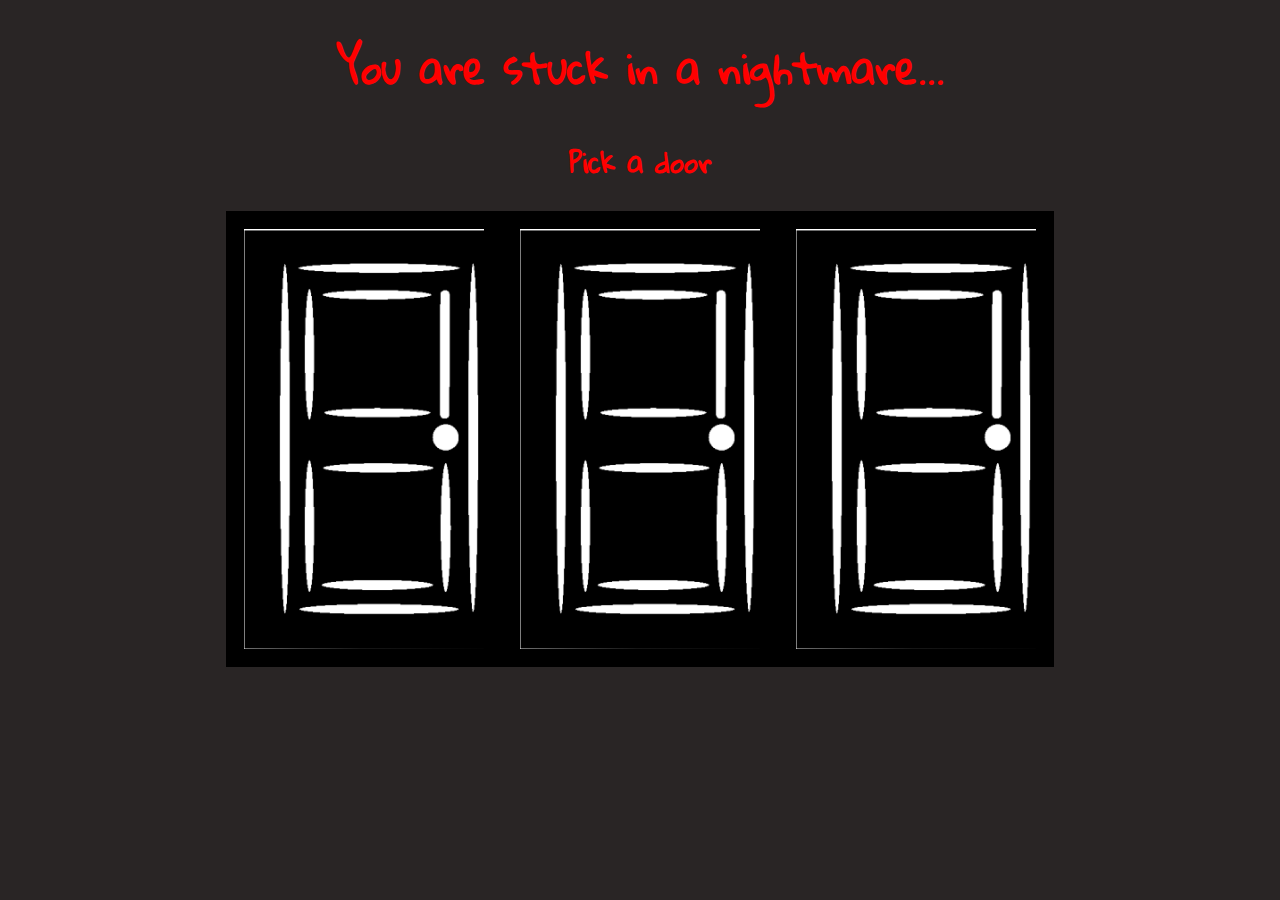
<file: index.html>
<!DOCTYPE html>
<html>
    <head>
        <meta charset="utf-8">
        <meta http-equiv="X-UA-Compatible" content="IE=edge">
        <title>Emily's second project</title>
        <meta name="description" content="">
        <meta name="viewport" content="width=device-width, initial-scale=1">
        <link rel="stylesheet" href="css/styles.css">

    </head>
    <body>
        <h1>
            You are stuck in a nightmare...
        </h1>
        <h2>
            Pick a door
        </h2>
        <!--<h3 id = "countDown"></h3>-->
        <div class="door">
            <div class = "border">
                <a id = "link1" href="">
                    <div class = "dooropen"></div>
                </a>
            </div>
            <div class = "border">
                <a id = "link2" href="">
                    <div class="dooropen"></div>
                </a>
            </div>
            <div class = "border">
                <a id = "link3" href="">
                    <div class="dooropen"></div>
                </a> 
            </div>
        </div>
    </div>

   <script src = "js/getelements.js">
        
    </script>
    </body>
</html>
</file>
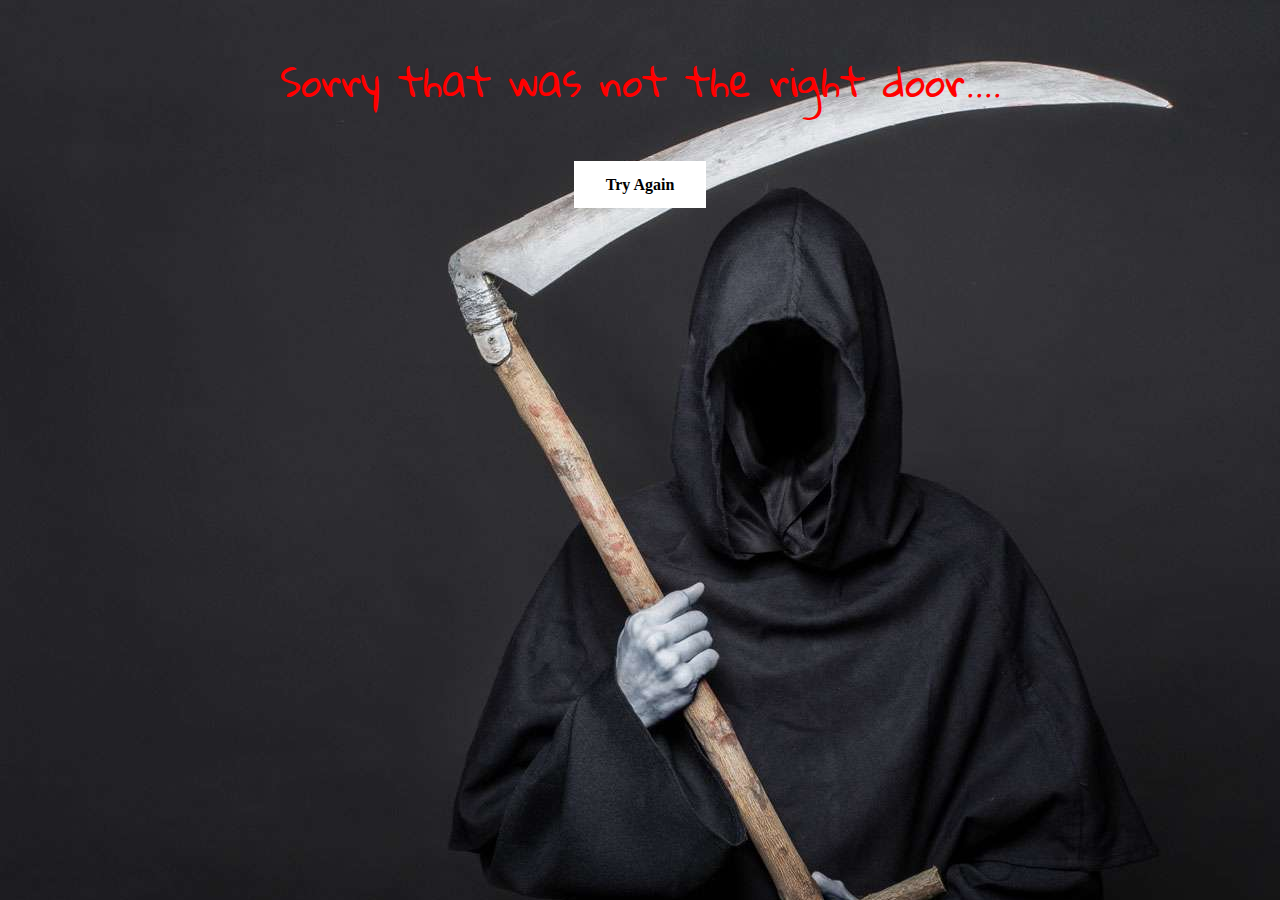
<file: 2ndpage.html>
<!DOCTYPE html>
<html lang="en">
<head>
    <meta charset="UTF-8">
    <meta http-equiv="X-UA-Compatible" content="IE=edge">
    <meta name="viewport" content="width=device-width, initial-scale=1.0">
    <title>2nd page</title>
    <link rel="stylesheet" href="css/styles2.css">
</head>
<body>
    <p>
        Sorry that was not the right door....
    </p>
    <h1>
        <a href="index.html" class="button">Try Again</a>
    </h1>
    
</body>
</html>
</file>
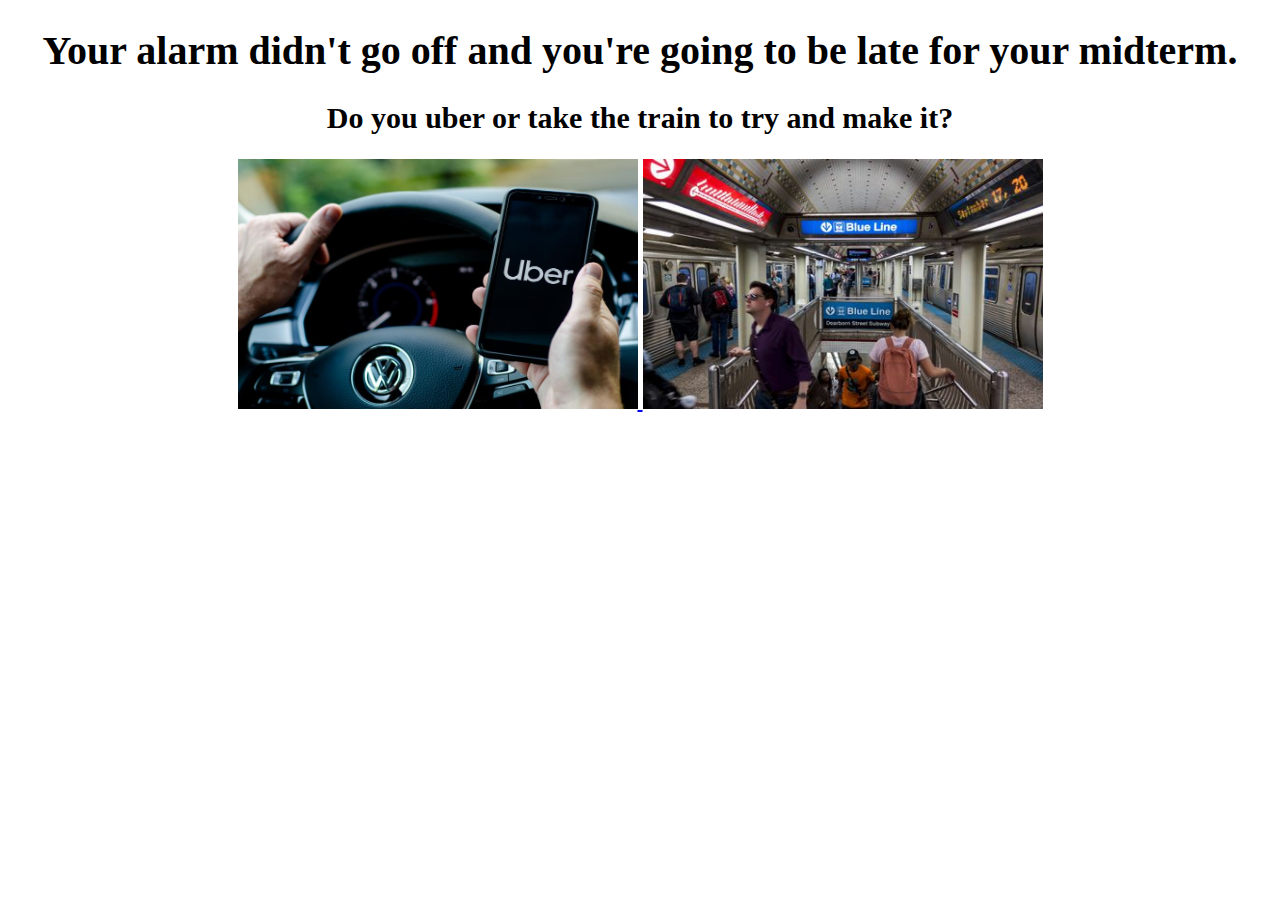
<file: 3rdpage.html>
<!DOCTYPE html>
<html lang="en">
<head>
    <meta charset="UTF-8">
    <meta http-equiv="X-UA-Compatible" content="IE=edge">
    <meta name="viewport" content="width=device-width, initial-scale=1.0">
    <title>Document</title>
    <link rel="stylesheet" href="css/styles3.css">
</head>
<body>
    <h1>
        Your alarm didn't go off and you're going to be late for your midterm.  
    </h1>
    <h2>
        Do you uber or take the train to try and make it?
    </h2>
    <a id= "one" href="">
        <img   src="css/media/uber.jpg" style="width:400px;height:250px;">
    </a>
    <a id= "two" href="">
        <img   src="css/media/train.jpg" style="width:400px;height:250px;">
    </a>
    <script src = "js/linksForThirdPage.js">  
    </script>
</body>
</html>
</file>
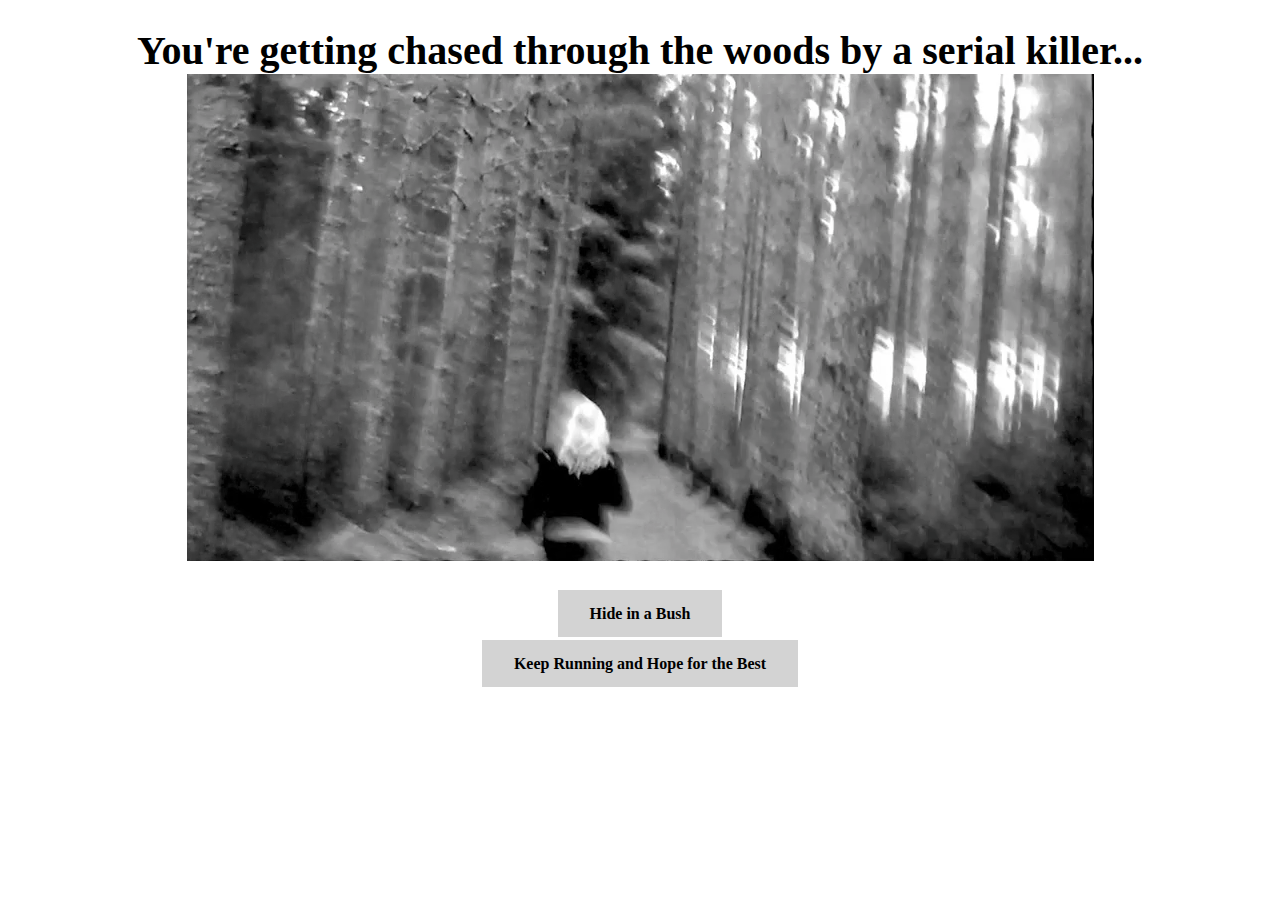
<file: 4thpage.html>
<!DOCTYPE html>
<html lang="en">
<head>
    <meta charset="UTF-8">
    <meta http-equiv="X-UA-Compatible" content="IE=edge">
    <meta name="viewport" content="width=device-width, initial-scale=1.0">
    <title>Document</title>
    <link rel="stylesheet" href="css/3rdpage.css">
</head>
<body>
    <h1>
        You're getting chased through the woods by a serial killer...
        <img src="css/media/woods.png">
    </h1>
    <h3>
        <a id= "one" href="" class="button">Hide in a Bush</a>
    </h3>
    <h4>
        <a id = "two" href="" class="button">Keep Running and Hope for the Best</a>
    </h4>
    <script src = "js/linksforforthpage.js">  
    </script>  
</body>
</html>
</file>
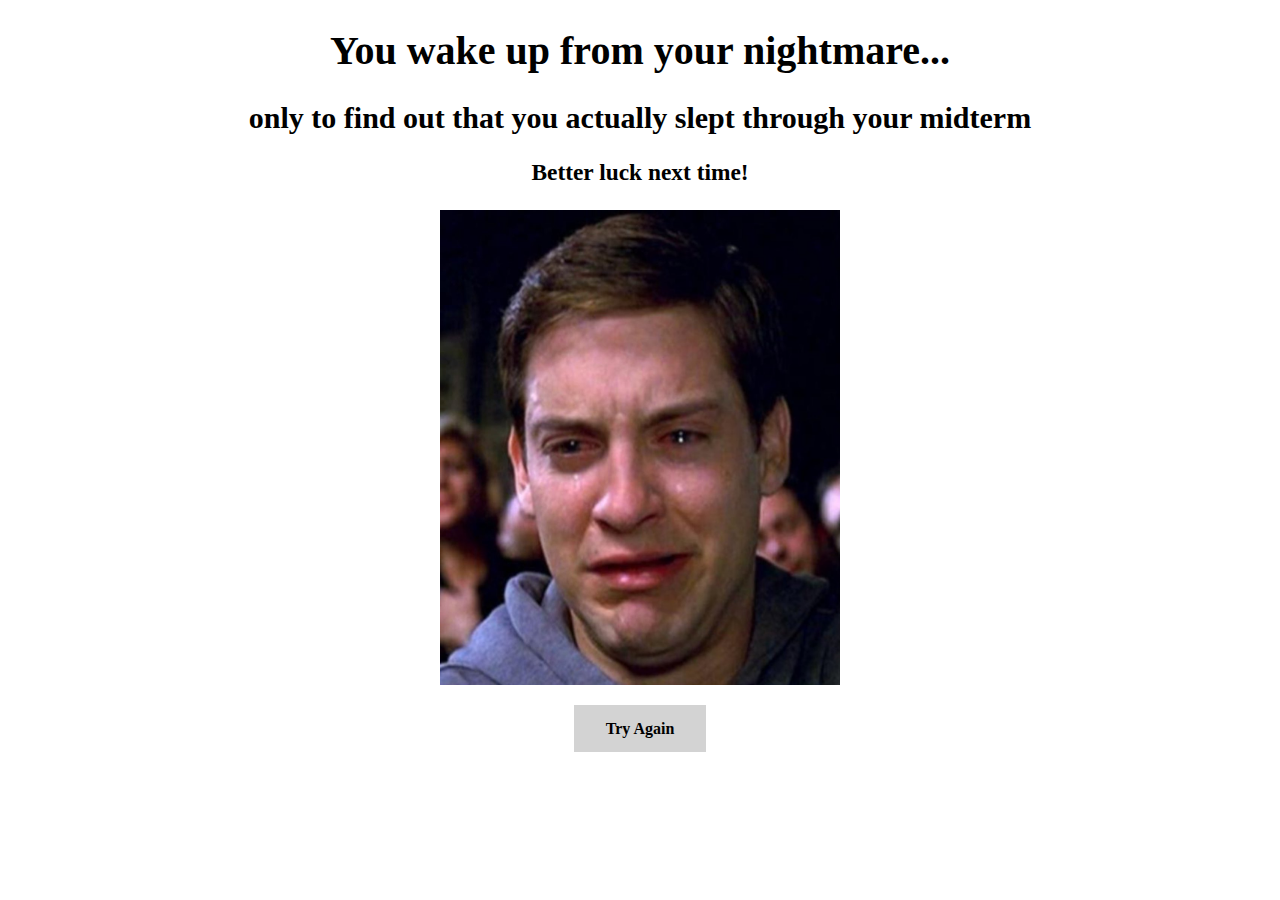
<file: missedTest.html>
<!DOCTYPE html>
<html lang="en">
<head>
    <meta charset="UTF-8">
    <meta http-equiv="X-UA-Compatible" content="IE=edge">
    <meta name="viewport" content="width=device-width, initial-scale=1.0">
    <title>Document</title>
    <link rel="stylesheet" href="css/styles3.css">
</head>
<body>
    <h1>
        You wake up from your nightmare...
    </h1>
    <h2>
        only to find out that you actually slept through your midterm
    </h2>
    <h3>
        Better luck next time!
    </h3>
    <img src="css/media/crying.jpg" style="width:400px;height:475px;">
    <h4>
        <a href="index.html" class="button">Try Again</a>
    </h4>
</body>
</html>
</file>
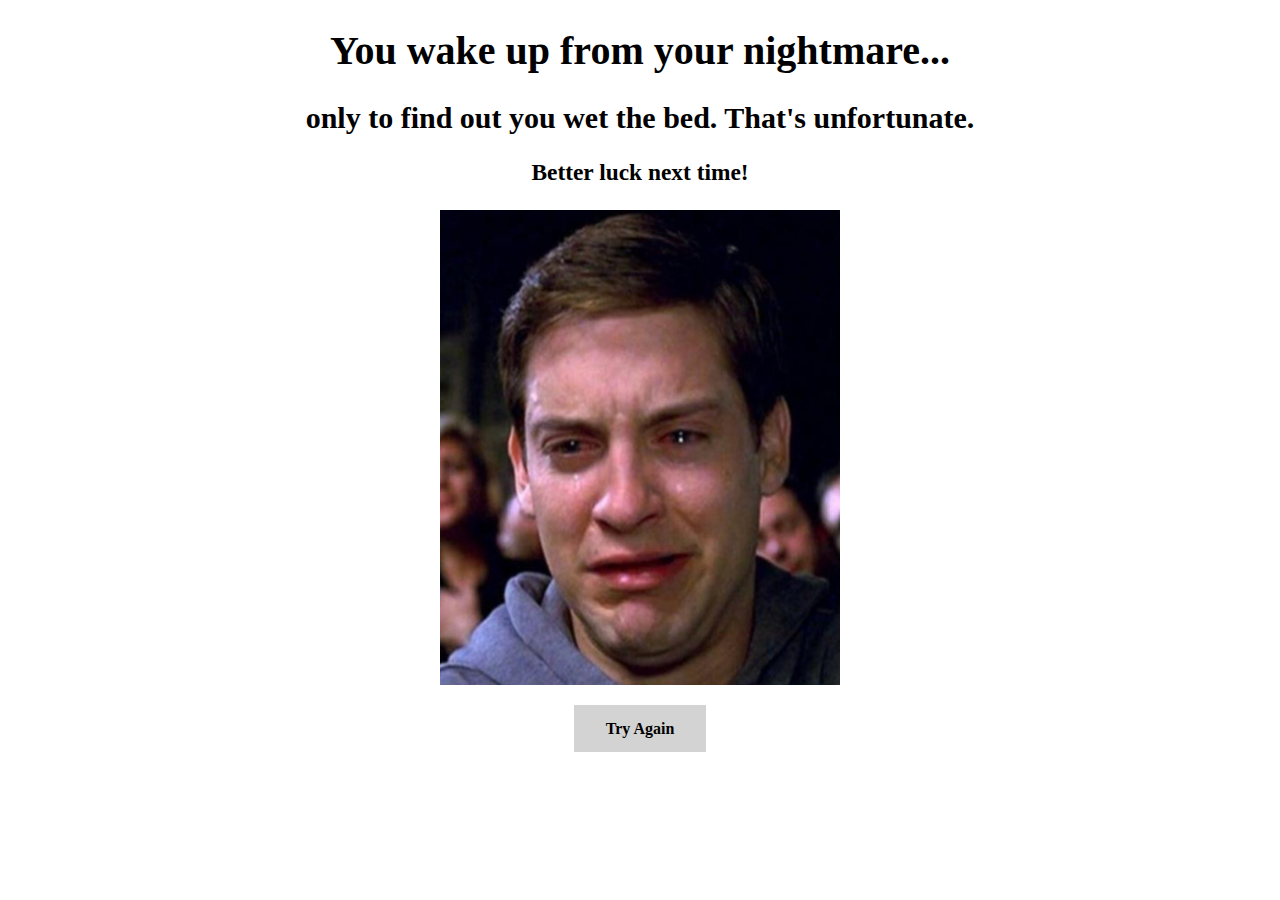
<file: wetthebed.html>
<!DOCTYPE html>
<html lang="en">
<head>
    <meta charset="UTF-8">
    <meta http-equiv="X-UA-Compatible" content="IE=edge">
    <meta name="viewport" content="width=device-width, initial-scale=1.0">
    <title>Document</title>
    <link rel="stylesheet" href="css/styles3.css">
</head>
<body>
    <h1>
        You wake up from your nightmare...
    </h1>
    <h2>
        only to find out you wet the bed. That's unfortunate.
    </h2>
    <h3>
        Better luck next time!
    </h3>
    <img src="css/media/crying.jpg" style="width:400px;height:475px;">
    <h4>
        <a href="index.html" class="button">Try Again</a>
    </h4>  
</body>
</html>
</file>
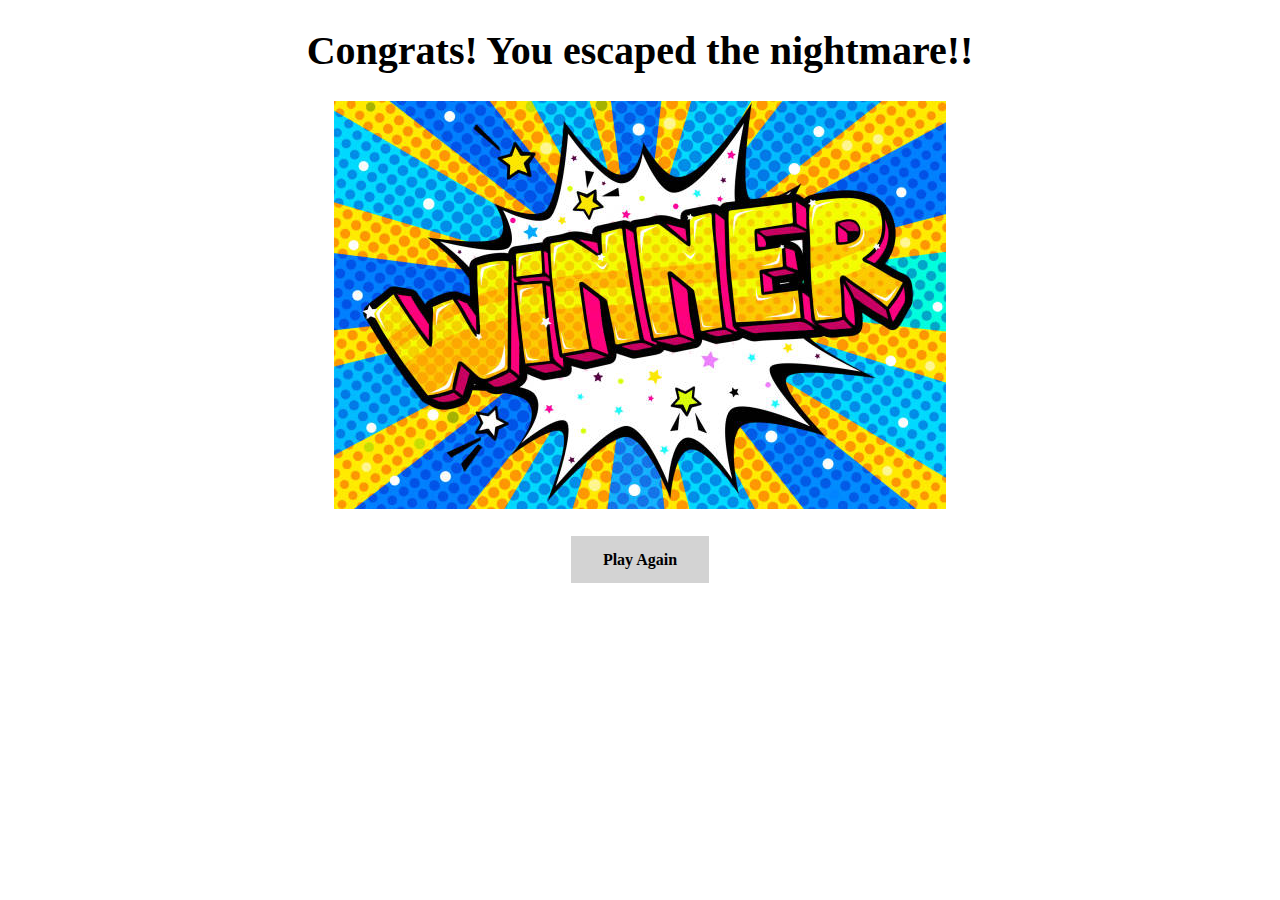
<file: wokeUpInTime.html>
<!DOCTYPE html>
<html lang="en">
<head>
    <meta charset="UTF-8">
    <meta http-equiv="X-UA-Compatible" content="IE=edge">
    <meta name="viewport" content="width=device-width, initial-scale=1.0">
    <title>Document</title>
    <link rel="stylesheet" href="css/3rdpage.css">
</head>
<body>
    <h1>
        Congrats! You escaped the nightmare!!
    </h1>
    <img src="css/media/winner.jpg">
    <h2> 
        <a href="index.html" class="button">Play Again</a>
    </h2>
</body>
</html>
</file>
<file: css/styles.css>
@import url('https://fonts.googleapis.com/css2?family=Gloria+Hallelujah&display=swap');
body {
    background-color: rgb(41, 37, 37);
}

h1{
    font-family: 'Gloria Hallelujah', cursive;
    color: red;
    font-size: 30pt;
    text-align: center;
}
h2{
  font-family: 'Gloria Hallelujah', cursive;
  color: red;
  font-size: 20pt;
  text-align: center;
}

b {
    object-position: center;
}

.door{
    width: 100%;
    height: 100%;
    display: flex;
    flex-direction: row;
    row-gap: 20px;
    justify-content: center;
    align-items: center;
  }
  .dooropen{
    height: 420px;
    width: 240px;
    background-image: url("media/door.png");
    background-size: cover;
    transform-origin: left;
    transition: transform .45s;  
  }
  .dooropen:hover{
    transform: perspective(1200px) rotateY(40deg);
  }
  .border{ 
    height: 420px;
    width: 240px;
    border: 18px solid black;
    display: flex;
    flex-direction: row;
    row-gap: 20px;
    justify-content: center;
    align-items: center; 
  }
</file>
<file: css/styles2.css>
@import url('https://fonts.googleapis.com/css2?family=Gloria+Hallelujah&display=swap');
body {
    background-image: url("media/death.jpg");
}
p {
    font-family: 'Gloria Hallelujah', cursive;
    color: red;
    font-size: 30pt;
    text-align: center;
}
h1 {
    text-align: center;
}

.button {
    background-color: white;
    border: none;
    color: black;
    padding: 15px 32px;
    display: flex;
    margin-left: auto;
    margin-right: auto;
    text-align: center;
    text-decoration: none;
    display: inline;
    font-size: 16px;
}
</file>
<file: css/styles3.css>
body {
    text-align: center;
    font-size: 15pt;
}

.button {
    background-color:lightgray;
    border: none;
    color: black;
    padding: 15px 32px;
    display: flex;
    margin-left: auto;
    margin-right: auto;
    text-align: center;
    text-decoration: none;
    display: inline;
    font-size: 16px;
}
</file>
<file: css/3rdpage.css>
body {
    text-align: center;
    font-size: 15pt;
  }

  .button {
    background-color:lightgray;
    border: none;
    color: black;
    padding: 15px 32px;
    display: flex;
    margin-left: auto;
    margin-right: auto;
    text-align: center;
    text-decoration: none;
    display: inline;
    font-size: 16px;
}
</file>
